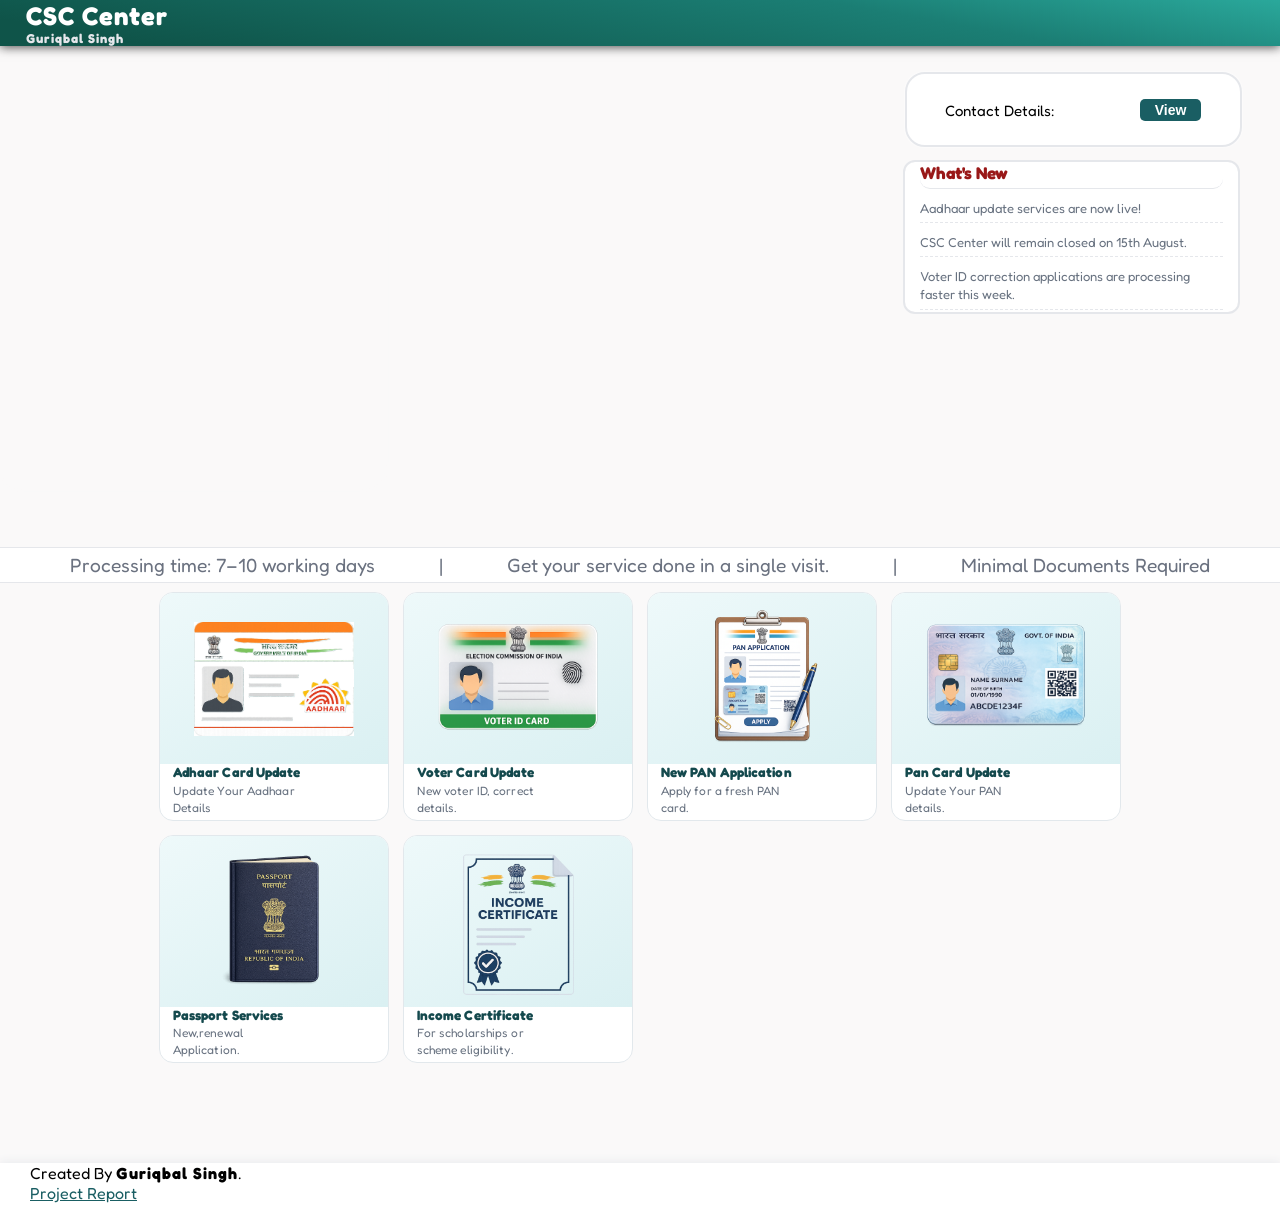
<file: index.html>
<!DOCTYPE html>
<html lang="en">
<head>
    <meta charset="UTF-8">
    
    <meta name="viewport" content="width=device-width, initial-scale=1.0">
    <link href="https://fonts.googleapis.com/css2?family=Fredoka:wght@300..700&display=swap" rel="stylesheet">
    <link rel="icon" type="image/png" href="images/favicon.png">
    <link rel="stylesheet" href="css/style.css">
    <link rel="stylesheet" href="css/Contact(Quick_actions).css">
    <link rel="stylesheet" href="css/Notifications.css">
    <link rel="stylesheet" href="css/footer.css">
    <link rel="stylesheet" href="css/body.css">
    <link rel="stylesheet" href="css/header.css">
    <link rel="stylesheet" href="css/Services_card.css">
     <script src="JS/JS.js" defer></script>
    <title>CSC center</title>
</head>
<body><div class="entry">
    <img id="csc-logo" src="images/csc-logo.png" alt="Fauji CSC Logo" >
    </div>
    <div class="header">
      <div class="center">CSC Center
        <div class="name">
            Guriqbal Singh
    </div></div>
  </div>
    <div class="container">
      <div class="images">
        <div class="video-container">
          <video autoplay muted loop playsinline class="enhanced-video">
            <source src="video/CSC.mp4" type="video/mp4">
          </video>
        </div>
      </div>
      <div class="action-column">
      <div class="quick_action" id="quick_action"><div class="action_header"><span id="cd">Contact Details:</span><button id="get">View</button></div>
      <div id="details">Phone:<br>+91 <span id="num">XXXXX-XXXXX</span><br>
      Email:<div id="email">XXX@gmail.com</div></div>
      </div>
    
    <div class="notifications" tabindex="0">
      <div class="notif-header">What's New</div>
    <ul class="notif-list">
        <li>Aadhaar update services are now live!</li>
        <li>CSC Center will remain closed on 15th August.</li>
        <li>Voter ID correction applications are processing faster this week.</li>
        <li>PAN Card linking deadline extended. Please check details.</li>
        <li>More updates coming soon...</li>
    </ul>
    </div></div>
    </div>
    <div class="fast_service_tab"><div class="time">Processing time: 7–10 working days</div><div>|</div><div class="visit">Get your service done in a single visit.</div><div>|</div><div class="docs">Minimal Documents Required</div></div>
    <div class="services-cards">
      <div class="card" tabindex="0" id="card-box">
        <div class="s_img_cont"><img class="s_img" src="images/services/Aadhaar.png" alt="Aadhaar Card" loading="lazy"></div>
        <div class="card-body"><div class="s_text">Adhaar Card Update
          <div class="dist_cont"><div class="s_dis">Update Your Aadhaar Details<a href="Service Guide/Aadhaar card update.html">learn more</a></div><div class="price">₹80</div></div>
        </div></div>
      </div>
    
      <div class="card" tabindex="0" id="card-box">
        <div class="s_img_cont"><img class="s_img" src="images/services/Voter.png" alt="Voter Card" style="scale:1.5;" loading="lazy"></div>
        <div class="card-body">
          <div class="s_text">Voter Card Update
            <div class="dist_cont"><div class="s_dis">New voter ID, correct details.<a href="Service Guide\Voter Card Update.html">learn more</a></div><div class="price">₹150</div></div>
          </div>
        </div>
      </div>
      <div class="card" tabindex="0" id="card-box">
        <div class="s_img_cont"><img class="s_img" src="images/services/Pan Apply.png" alt="Pan Card Application" style="scale:1.3;" loading="lazy"></div>
        <div class="card-body"><div class="s_text">New PAN Application
          <div class="dist_cont"><div class="s_dis">Apply for a fresh PAN card.<a href="Service Guide\Pan_application.html">learn more</a></div><div class="price">₹300</div></div>
        </div></div>
      </div>
      
      <div class="card" tabindex="0" id="card-box">
        <div class="s_img_cont"><img class="s_img" src="images/services/Pan.png" alt="Pan Card" style="scale:1.5;" loading="lazy"></div>
        <div class="card-body"><div class="s_text">Pan Card Update
          <div class="dist_cont"><div class="s_dis">Update Your PAN details.<a href="Service Guide\Pan_card_Update.html">learn more</a></div><div class="price">₹250</div></div>
        </div></div>
      </div>

      <div class="card" tabindex="0" id="card-box">
        <div class="s_img_cont"><img class="s_img" src="images/services/Passport.png" alt="Passport" style="scale:1.3;" loading="lazy"></div>
        <div class="card-body"><div class="s_text">Passport Services
          <div class="dist_cont"><div class="s_dis"> New,renewal Application.<a href="Service Guide\Passport.html">learn more</a></div><div class="price">₹1800</div></div>
        </div></div>
      </div>

      <div class="card" tabindex="0" id="card-box">
        <div class="s_img_cont"><img class="s_img" src="images/services/Income Cert.png" alt="Income Certificate" style="scale:1.4; " loading="lazy"></div>
        <div class="card-body"><div class="s_text">Income Certificate
          <div class="dist_cont"><div class="s_dis"> For scholarships or scheme eligibility.<a href="Service Guide\Income_certificate.html">learn more</a></div><div class="price">₹130</div></div>
        </div></div>
      </div>
    </div>
    <footer >
  <p style="margin-bottom:0px;">Created By <span style="font-weight:bold;letter-spacing:1px;">Guriqbal Singh</span>.</p>
    <a style="font-size:medium;opacity:1;margin-top:0px;padding-bottom:20px;"href="PDF/PDF.html">Project Report</a> 
</footer>
</body>
</html>
</file>
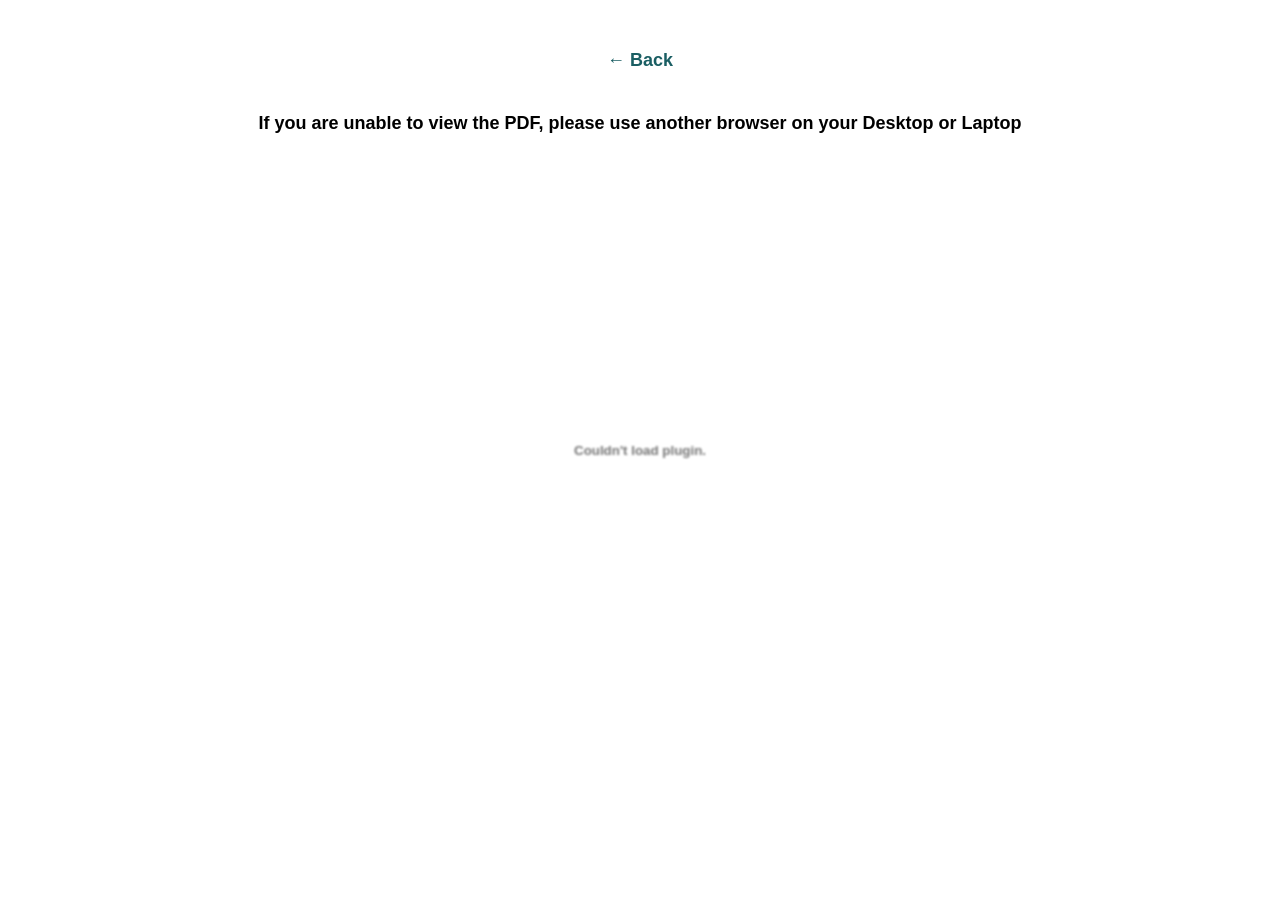
<file: PDF/PDF.html>
<!DOCTYPE html>
<html lang="en">
<head>
    <meta charset="UTF-8">
    <meta name="viewport" content="width=device-width, initial-scale=1.0">
    <title>Project Report</title>
</head >
<body >
    <style>
        body {
            margin: 0;
            padding: 0;
        }
        #pdf-fallback {
            position: fixed;
            top: 0;
            left: 0;
            right: 0;
            margin: 0;
            z-index: 2;
            text-align: center;
            padding: 50px 10px 50px 10px;
            background: rgb(255, 255, 255);
            font-family: Arial, sans-serif;
            
        }
        p{animation: alert 5s ease infinite;
            font-size: large;
            font-weight: bold;}
        @keyframes alert{
            50%{color:rgb(179, 0, 0);opacity:0.9;}
            60%{opacity:1;}
        
            100%{color:black;}
        }
        
        #pdf-viewer {filter:blur(1px);
            position: absolute;
            user-select: none;
            -webkit-user-select: none;
            -ms-user-select: none;
            -webkit-touch-callout: none;
            
            pointer-events: auto;
            touch-action: pan-y;
            -webkit-overflow-scrolling: touch;
            top: 0;
            left: 0;
            width: 100vw;
            height: 100vh;
            border: none;
            z-index: 1;
            overflow: auto;
        }
        @media (max-width: 650px) {
            #pdf-viewer {
                display: none;
                user-select: none;
                -webkit-user-select: none;
                -ms-user-select: none;
            }
        }
        
    </style>
    <div id="pdf-fallback">
        <a style="font-size:Large;font-weight:bold;color:#1A5E63;display: inline-block;margin-bottom: 24px;text-decoration: none;" href="../index.html">&larr; Back</a>
        <p>If you are unable to view the PDF, please use another browser on your Desktop or Laptop</p>
    </div>
    <embed id="pdf-viewer" src="Project Report pdf.pdf" type="application/pdf" style="width: 100vw; height: 100vh;margin:0;padding:0;border:none; filter:blur(1.2px);">
</body>
</html>
</file>
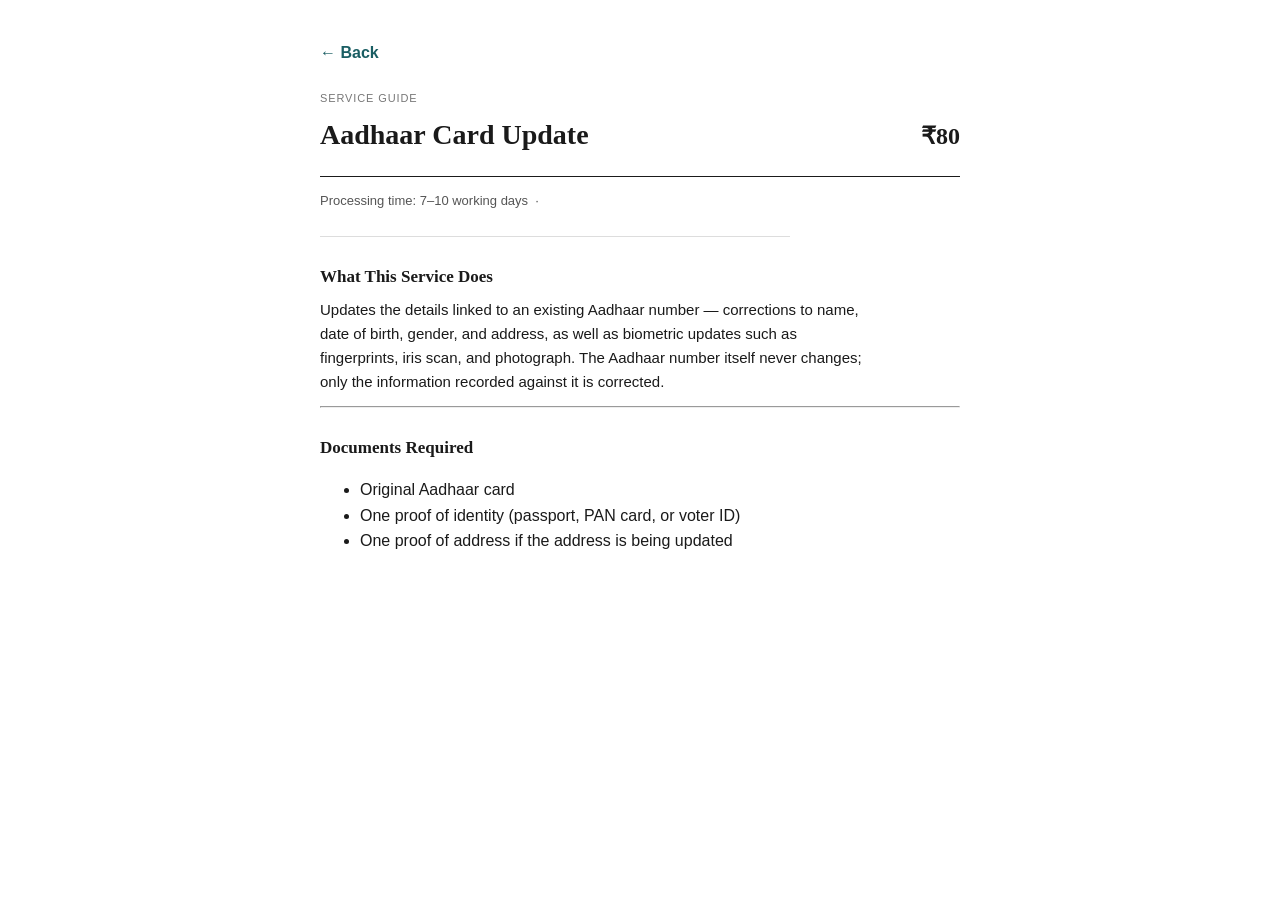
<file: Service Guide/Aadhaar card update.html>
<!DOCTYPE html>
<html lang="en">
<head>
<meta charset="UTF-8">
<meta name="viewport" content="width=device-width, initial-scale=1.0">
<title>Aadhaar Card Update — Service Guide</title>
<link rel="stylesheet" href="../css/Guide_style.css">
</head>
<body>
<main>

  <a class="back-link" href="../index.html">&larr; Back</a>

  <p class="guide-eyebrow">Service Guide</p>
  <div class="guide-header">
    <h1 class="service-title">Aadhaar Card Update</h1>
    <p class="service-price">₹80</p>
  </div>
  <p class="guide-meta">Processing time: 7–10 working days &nbsp;&middot;&nbsp; </p>

  
  <h2>What This Service Does</h2>
  <p>Updates the details linked to an existing Aadhaar number — corrections to name, date of birth, gender, and address, as well as biometric updates such as fingerprints, iris scan, and photograph. The Aadhaar number itself never changes; only the information recorded against it is corrected.</p>
<hr>
  <h2>Documents Required</h2>
  <ul>
    <li>Original Aadhaar card</li>
    <li>One proof of identity (passport, PAN card, or voter ID)</li>
    <li>One proof of address if the address is being updated</li>
  </ul>

</main>
</body>
</html>
</file>
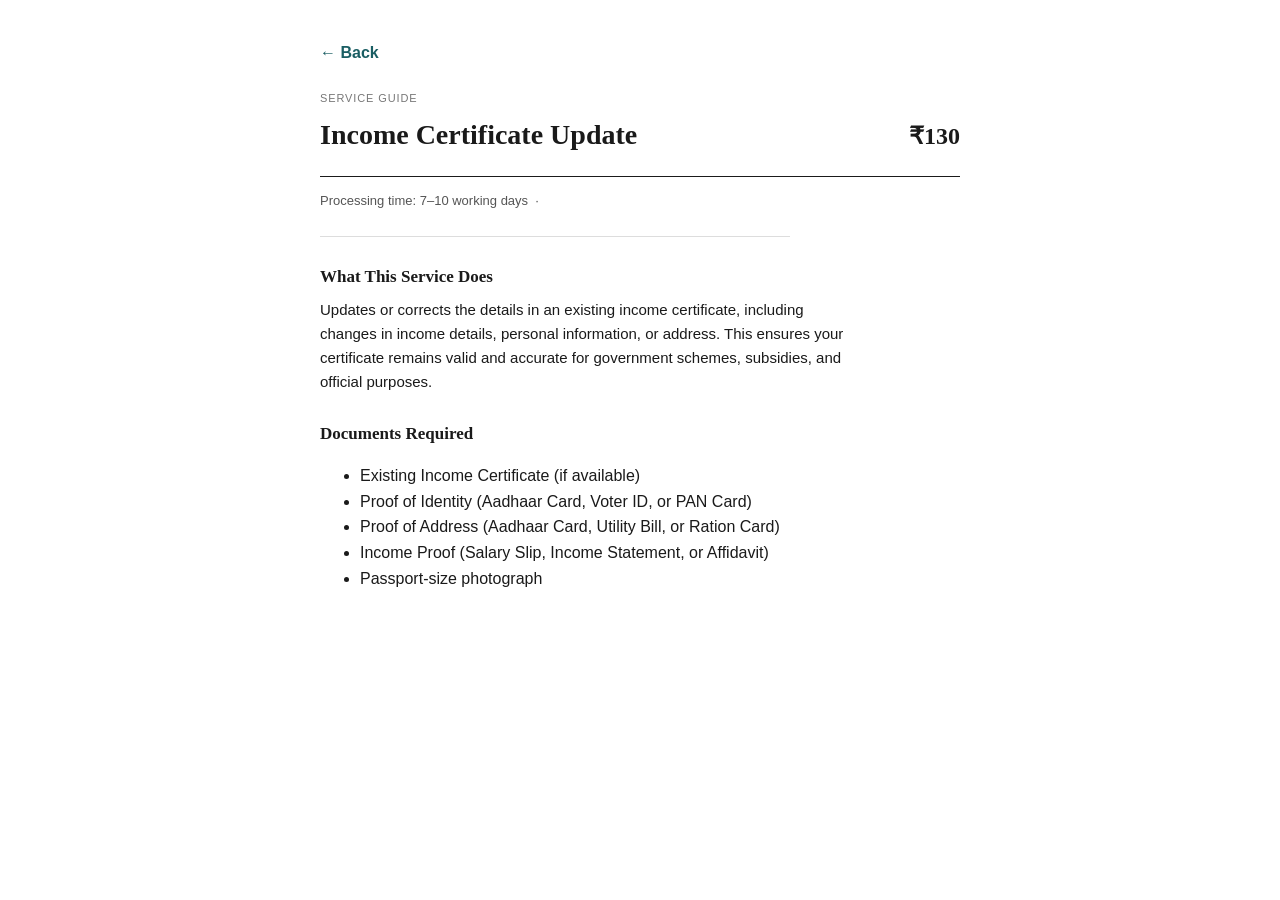
<file: Service Guide/Income_certificate.html>
<!DOCTYPE html>

<html lang="en">
<head>
<meta charset="UTF-8">
<meta name="viewport" content="width=device-width, initial-scale=1.0">
<title>Income Certificate Update — Service Guide</title>
<link rel="stylesheet" href="../css/Guide_style.css">
</head>
<body>
<main>

<a class="back-link" href="../index.html">← Back</a>

  <p class="guide-eyebrow">Service Guide</p>
  <div class="guide-header">
    <h1 class="service-title">Income Certificate Update</h1>
    <p class="service-price">₹130</p>
  </div>
  <p class="guide-meta">Processing time: 7–10 working days &nbsp;&middot;&nbsp; </p>

  <h2>What This Service Does</h2>
  <p>Updates or corrects the details in an existing income certificate, including changes in income details, personal information, or address. This ensures your certificate remains valid and accurate for government schemes, subsidies, and official purposes.</p>

  <h2>Documents Required</h2>
  <ul>
    <li>Existing Income Certificate (if available)</li>
    <li>Proof of Identity (Aadhaar Card, Voter ID, or PAN Card)</li>
    <li>Proof of Address (Aadhaar Card, Utility Bill, or Ration Card)</li>
    <li>Income Proof (Salary Slip, Income Statement, or Affidavit)</li>
    <li>Passport-size photograph</li>
  </ul>

</main>
</body>
</html>
</file>
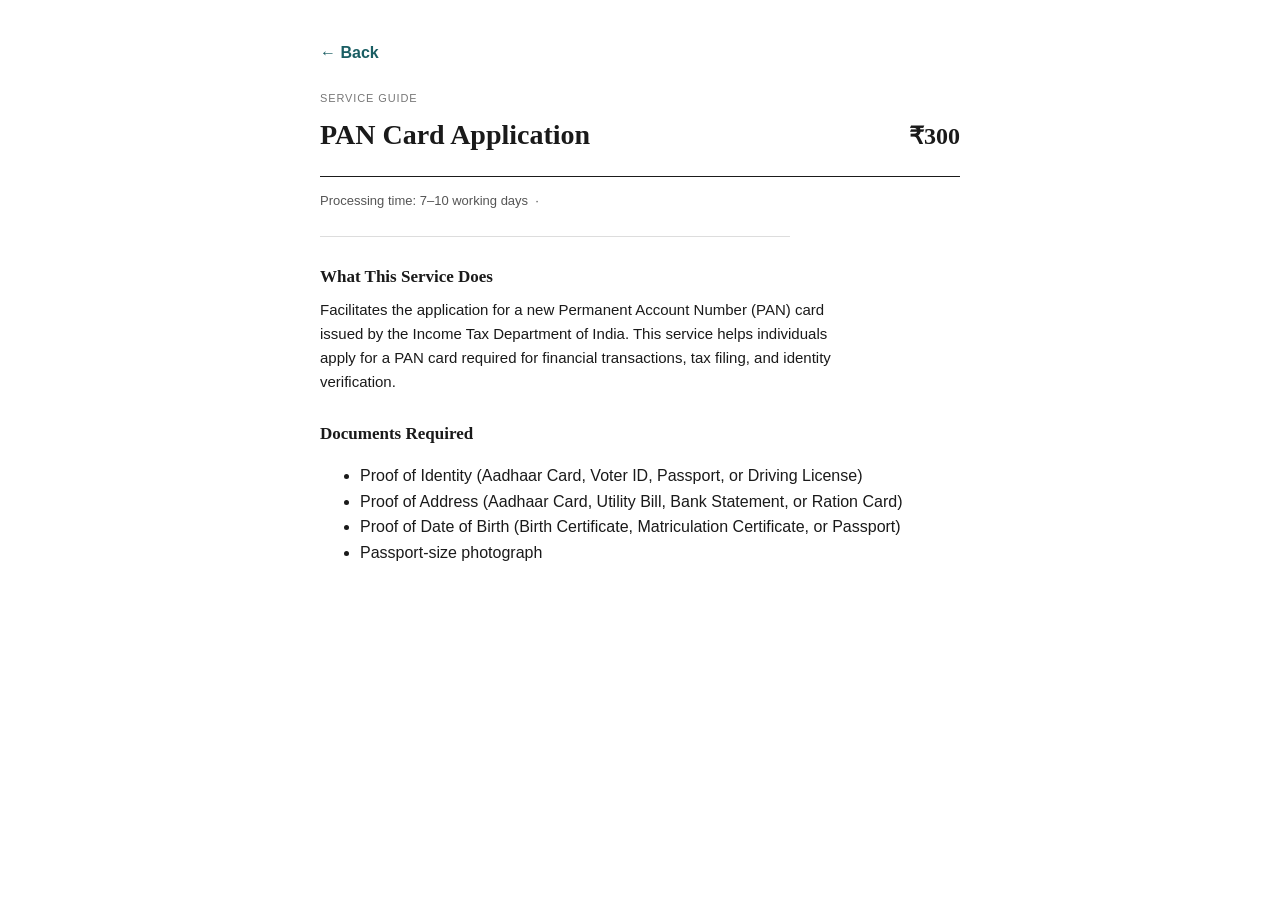
<file: Service Guide/Pan_application.html>
<!DOCTYPE html>

<html lang="en">
<head>
<meta charset="UTF-8">
<meta name="viewport" content="width=device-width, initial-scale=1.0">
<title>PAN Card Application — Service Guide</title>
<link rel="stylesheet" href="../css/Guide_style.css">
</head>
<body>
<main>

<a class="back-link" href="../index.html">← Back</a>

  <p class="guide-eyebrow">Service Guide</p>
  <div class="guide-header">
    <h1 class="service-title">PAN Card Application</h1>
    <p class="service-price">₹300</p>
  </div>
  <p class="guide-meta">Processing time: 7–10 working days &nbsp;&middot;&nbsp; </p>

  <h2>What This Service Does</h2>
  <p>Facilitates the application for a new Permanent Account Number (PAN) card issued by the Income Tax Department of India. This service helps individuals apply for a PAN card required for financial transactions, tax filing, and identity verification.</p>

  <h2>Documents Required</h2>
  <ul>
    <li>Proof of Identity (Aadhaar Card, Voter ID, Passport, or Driving License)</li>
    <li>Proof of Address (Aadhaar Card, Utility Bill, Bank Statement, or Ration Card)</li>
    <li>Proof of Date of Birth (Birth Certificate, Matriculation Certificate, or Passport)</li>
    <li>Passport-size photograph</li>
  </ul>

</main>
</body>
</html>
</file>
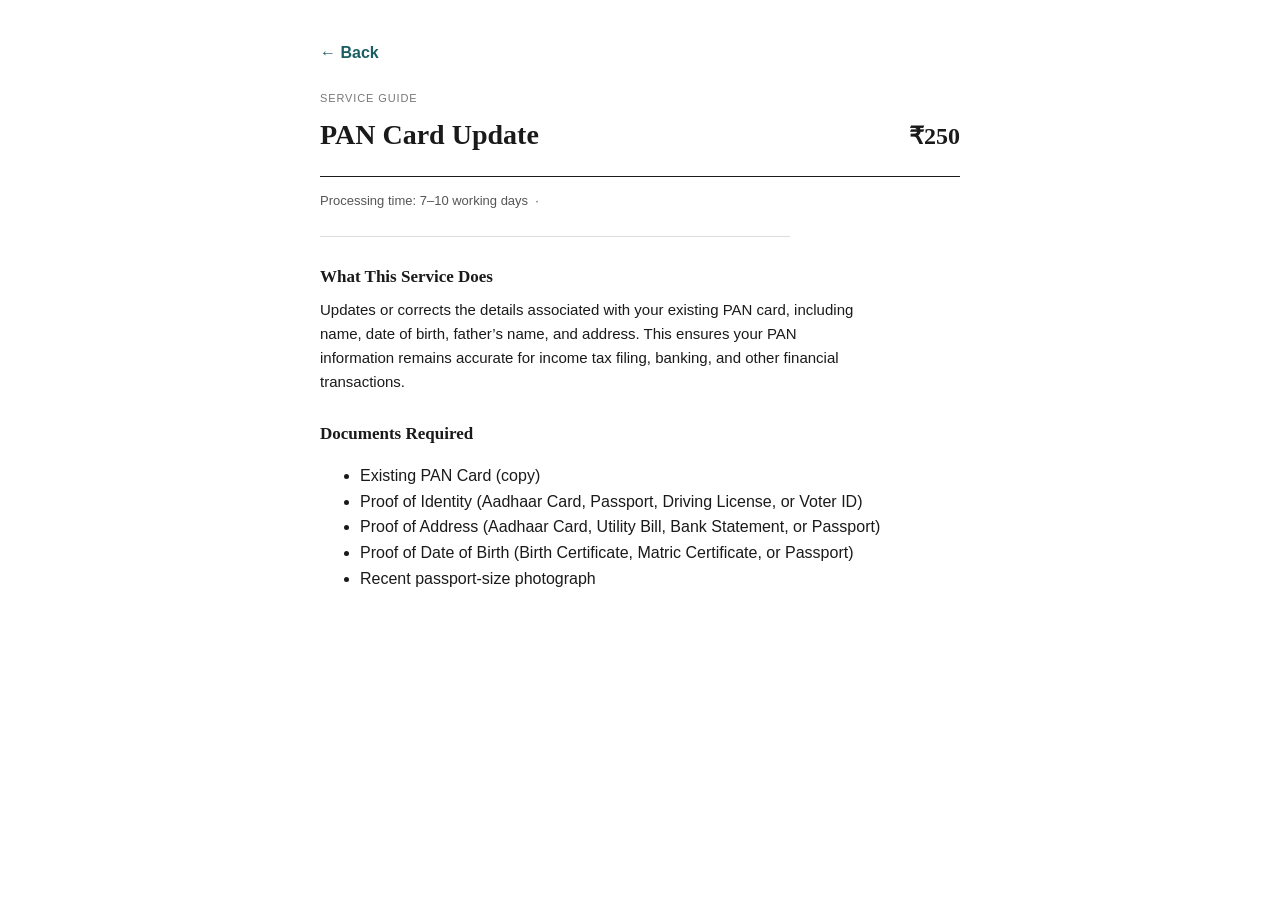
<file: Service Guide/Pan_card_Update.html>
<!DOCTYPE html>

<html lang="en">
<head>
<meta charset="UTF-8">
<meta name="viewport" content="width=device-width, initial-scale=1.0">
<title>PAN Card Update — Service Guide</title>
<link rel="stylesheet" href="../css/Guide_style.css">
</head>
<body>
<main>

<a class="back-link" href="../index.html">← Back</a>

  <p class="guide-eyebrow">Service Guide</p>
  <div class="guide-header">
    <h1 class="service-title">PAN Card Update</h1>
    <p class="service-price">₹250</p>
  </div>
  <p class="guide-meta">Processing time: 7–10 working days &nbsp;&middot;&nbsp; </p>

  <h2>What This Service Does</h2>
  <p>Updates or corrects the details associated with your existing PAN card, including name, date of birth, father’s name, and address. This ensures your PAN information remains accurate for income tax filing, banking, and other financial transactions.</p>

  <h2>Documents Required</h2>
  <ul>
    <li>Existing PAN Card (copy)</li>
    <li>Proof of Identity (Aadhaar Card, Passport, Driving License, or Voter ID)</li>
    <li>Proof of Address (Aadhaar Card, Utility Bill, Bank Statement, or Passport)</li>
    <li>Proof of Date of Birth (Birth Certificate, Matric Certificate, or Passport)</li>
    <li>Recent passport-size photograph</li>
  </ul>

</main>
</body>
</html>
</file>
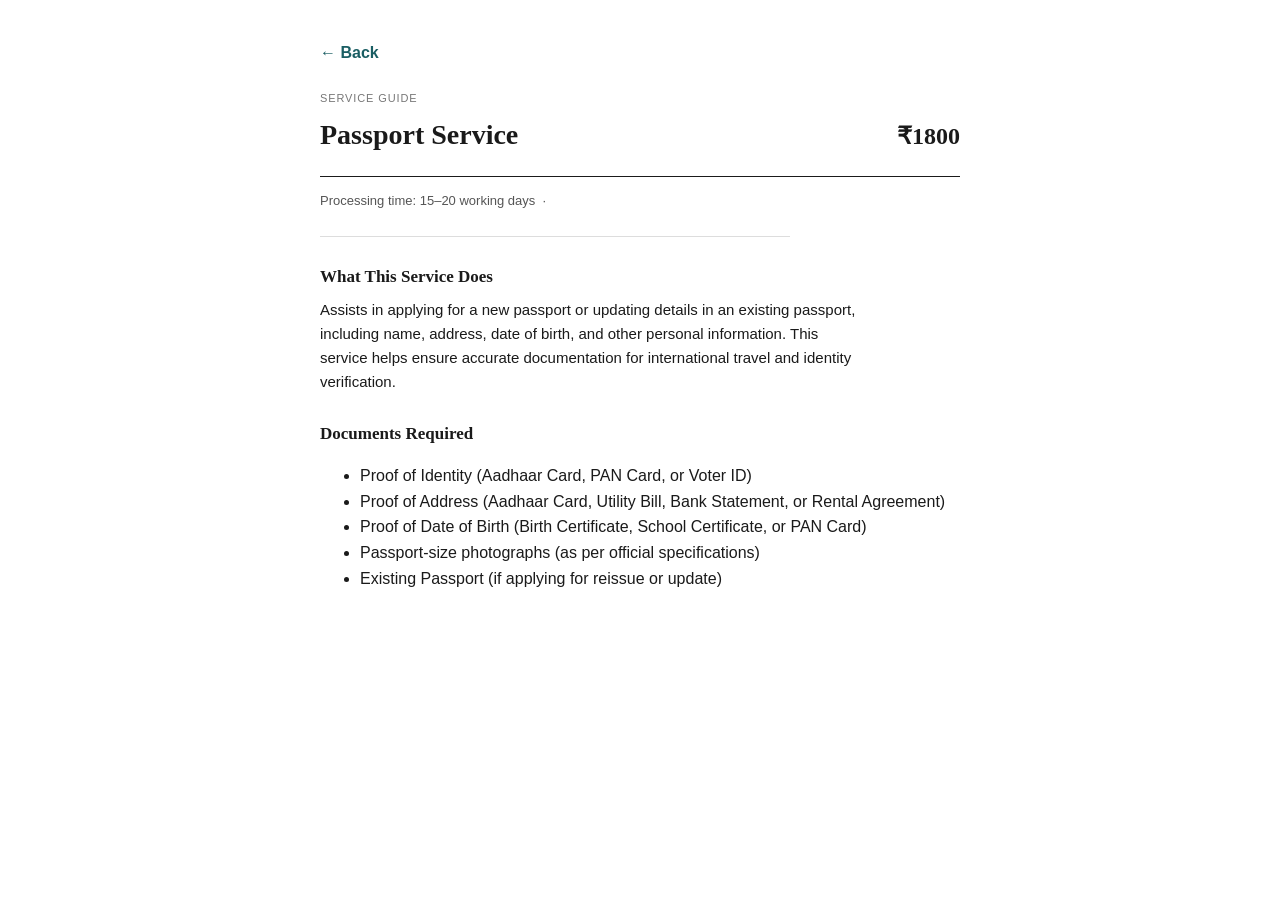
<file: Service Guide/Passport.html>
<!DOCTYPE html>

<html lang="en">
<head>
<meta charset="UTF-8">
<meta name="viewport" content="width=device-width, initial-scale=1.0">
<title>Passport Service — Service Guide</title>
<link rel="stylesheet" href="../css/Guide_style.css">
</head>
<body>
<main>

<a class="back-link" href="../index.html">← Back</a>

  <p class="guide-eyebrow">Service Guide</p>
  <div class="guide-header">
    <h1 class="service-title">Passport Service</h1>
    <p class="service-price">₹1800</p>
  </div>
  <p class="guide-meta">Processing time: 15–20 working days &nbsp;&middot;&nbsp; </p>

  <h2>What This Service Does</h2>
  <p>Assists in applying for a new passport or updating details in an existing passport, including name, address, date of birth, and other personal information. This service helps ensure accurate documentation for international travel and identity verification.</p>

  <h2>Documents Required</h2>
  <ul>
    <li>Proof of Identity (Aadhaar Card, PAN Card, or Voter ID)</li>
    <li>Proof of Address (Aadhaar Card, Utility Bill, Bank Statement, or Rental Agreement)</li>
    <li>Proof of Date of Birth (Birth Certificate, School Certificate, or PAN Card)</li>
    <li>Passport-size photographs (as per official specifications)</li>
    <li>Existing Passport (if applying for reissue or update)</li>
  </ul>

</main>
</body>
</html>
</file>
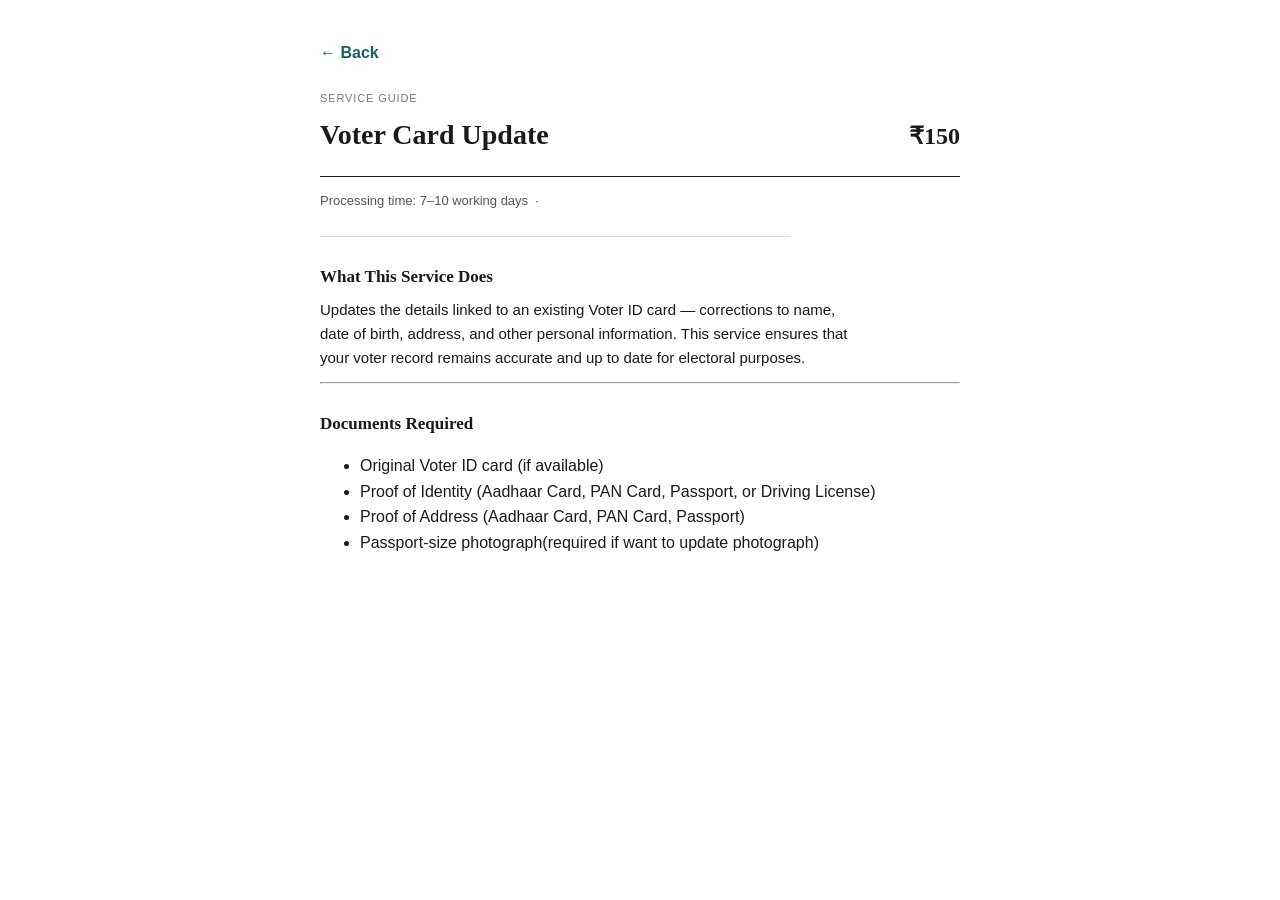
<file: Service Guide/Voter Card Update.html>
<!DOCTYPE html>

<html lang="en">
<head>
<meta charset="UTF-8">
<meta name="viewport" content="width=device-width, initial-scale=1.0">
<title>Voter Card Update — Service Guide</title>
<link rel="stylesheet" href="../css/Guide_style.css">
</head>
<body>
<main>

<a class="back-link" href="../index.html">← Back</a>

  <p class="guide-eyebrow">Service Guide</p>
  <div class="guide-header">
    <h1 class="service-title">Voter Card Update</h1>
    <p class="service-price">₹150</p>
  </div>
  <p class="guide-meta">Processing time: 7–10 working days &nbsp;&middot;&nbsp; </p>

  <h2>What This Service Does</h2>
  <p>Updates the details linked to an existing Voter ID card — corrections to name, date of birth, address, and other personal information. This service ensures that your voter record remains accurate and up to date for electoral purposes.</p>
<hr>
  <h2>Documents Required</h2>
  <ul>
    <li>Original Voter ID card (if available)</li>
    <li>Proof of Identity (Aadhaar Card, PAN Card, Passport, or Driving License)</li>
    <li>Proof of Address (Aadhaar Card, PAN Card, Passport)</li>
    <li>Passport-size photograph(required if want to update photograph)</li>
  </ul>

</main>
</body>
</html>
</file>
<file: css/style.css>
body {font-family: "Fredoka", sans-serif;
    margin: 0;
    background-color: rgb(0, 0, 0);
    animation: bg-fade 2.5s forwards;
   
  scrollbar-width: none; 
  
 
  -ms-overflow-style: none; 



}&::-webkit-scrollbar {
  display: none;}
@keyframes bg-fade {
    60%{
        background-color: rgb(0, 0, 0);
    }
  100% { background-color: #FAF9F9;; }
  
}
.center-wrapper {
    position: fixed;
    top: 0;
    left: 0;
    width: 100vw;
    height: 100vh;

    display: flex;
    justify-content: center;
    align-items: center;

    background: transparent;
}

#csc-logo {z-index:999;
    display:block;
    user-select: none;
    pointer-events: none;
    width: 50vw;
    animation: entry 2.7s ease-out forwards;
    position: fixed;
    top: 50%;
    left: 50%;
    transform: translate(-50%, -50%);
    
    
}
@media(max-width:760px){
    #csc-logo{
      top:30%;
    }
}

@keyframes entry {
  0%     { width: 70vw; opacity: 0.1;
           filter: drop-shadow(50px 0px 80px rgba(255,255,251,0.9)); }
  6.25%  { filter: drop-shadow(50px 0px 80px rgba(255,255,251,0.9)); }
  12.5%  { filter: drop-shadow(35.4px 35.4px 80px rgba(255,255,251,0.9)); }
  18.75% { filter: drop-shadow(19.1px 46.2px 80px rgba(255,255,251,0.9)); }
  25%    { width: 50vw; opacity: 1;
           filter: drop-shadow(0px 50px 80px rgba(255,255,251,0.9)); }
  31.25% { filter: drop-shadow(-19.1px 46.2px 80px rgba(255,255,251,0.9)); }
  37.5%  { filter: drop-shadow(-35.4px 35.4px 80px rgba(255,255,251,0.9)); }
  43.75% { filter: drop-shadow(-46.2px 19.1px 80px rgba(255,255,251,0.9)); }
  50%    { filter: drop-shadow(-50px 0px 80px rgba(255,255,251,0.9)); }
  56.25% { filter: drop-shadow(-46.2px -19.1px 80px rgba(255,255,251,0.9)); }
  62.5%  { filter: drop-shadow(-35.4px -35.4px 80px rgba(255,255,251,0.9)); }
  68.75% { filter: drop-shadow(-19.1px -46.2px 80px rgba(255,255,251,0.9)); }
  75%    { filter: drop-shadow(0px -50px 80px rgba(255,255,251,0.9)); }
  81.25% { filter: drop-shadow(19.1px -46.2px 80px rgba(255,255,251,0.9)); }
  87.5%  { opacity: 1;
           filter: drop-shadow(35.4px -35.4px 80px rgba(255,255,251,0.9)); }
  93.75% { filter: drop-shadow(46.2px -19.1px 80px rgba(255,255,251,0.9)); }
  100%   { opacity: 0;
           filter: drop-shadow(50px 0px 80px rgba(255,255,251,0.9)); }
}
</file>
<file: css/Contact(Quick_actions).css>
.quick_action{z-index:300;
    font-size:15px;
    border: 2px solid #E5E7EB;
    width:20vw;
    height:20px ;
    overflow:hidden;
   
    border-radius:20px;
    box-shadow: 0px 0px 3px  rgb(255, 255, 255);
   
    animation:entry-img 3.2s ease forwards;
    padding:2vw 3vw;
    background:#FFFFFF;
    transition: transform 1s  ease-in-out,font-weight 1s ease,font-size 1s ease,height 1s ease,width 0.4s ease,box-shadow 1.2s  ease-in ,outline 1s ease; 
}
     .get_extend{font-size:20px;
        font-weight:400;
        height : 30vh;width:30vw !important;
        transform: translateY(1%) scale(1.1);
        margin-bottom:500px;
        box-shadow: 0px 0px 300px 1200px #E5E7EB ;
        
        #details{
            display:block;
            opacity:1;
            color:#6B7280;
        }
        #num{
    color:#14494D;
    font-size:3vw;
    font-weight:500;
}
#email{
    color:#14494D;
    font-size:3vw;
    font-weight:500;
}
         }
         .get_extend ~ .notifications{opacity: 0;
  pointer-events: none;}
     #details{
        display:none;
        opacity:0;
     }
     .action_header {
  display: flex;
  justify-content: space-between;
  align-items: center; /* Aligns them vertically center */
  width: 100%;
  margin-bottom: 10px; /* Adds some space above the details */
}
#get{font-weight:700;
    user-select:none;
    margin-left: auto; 
    flex:right;
    margin-right:0;
    font-weight: 700;
    font-size: 14px;
    color: #FFFFFF;
    background:#1A5E63;
    border-radius:5px;
    padding-left: 1vw;
    padding-right:1vw;
    transition : 0.3s ease;
    border-color:transparent;
}
#get.get_close{
  background:#991818;
    color:#FFFFFF;
    border-color:transparent;
}
#get.get_close:hover{
  background:#FFFFFF;
    color:#991818;
    border-color:#991818;
}


#get:hover{
    background:#FFFFFF;
    color:#1A5E63;
    border-color:#1A5E63 ;
}


#num{
    color:#14494D;
    font-size:7vw;
    font-weight:500;
}
#email{
    color:#14494D;
    font-size:5vw;
    font-weight:500;
}
#cd{user-select:none;}
@media (max-width:760px){
    .quick_action{
    align-items:center;
    width:20vw;
    font-size:calc(2vw + 3px);
    z-index:10;
    height: 15px;
    font-weight:500;
    margin-right:0 px;
    margin-left:auto;
    transition: margin-bottom 0.5s  ease,transform 1s  ease-in-out,height 1s ease,width 1.2s ease,box-shadow 0.5s  ease-in ,outline 1s ease; 
    transform-origin: center;
    
     }
     .quick_action:hover {
        height : 120px;width:40vw !important;
        transform: translate(-20%,1%) scale(1.1) ;
        
        margin-bottom:700px;
        box-shadow: 0px 0px 30px 500px #E5E7EB ;
        
        #details{
            display:block;
            opacity:1;
            color:#6B7280;
        }
        #num{
    color:#14494D;
    font-size:3vw;
    font-weight:500;
}
#email{
    color:#14494D;
    font-size:3vw;
    font-weight:500;
}
    #get{display:none;}
    
         } 
         .quick_action:hover ~ .notifications{opacity: 0;
  pointer-events: none;}
     #details{
        display:none;
        opacity:0;
     }
}
@media (max-width:480px){
    #cd{opacity:0;padding-top: 4px;padding-bottom: auto;
        animation: op 2s 2.7s ease forwards;}
    @keyframes op{
        80%{opacity:0;}
        100%{opacity:1;}
    }
    .quick_action{opacity:0;
    margin-bottom:3px;
    width:110px;padding-top:auto;
    padding-bottom:5px;
    margin-left:5vw;
    margin-right:1vw;  
    font-weight:700;
    font-size:15px;
    padding-left:auto;
    Z-index:999px;
    height: 25px;
    transition:padding-top 1s ease, transform 1s ease-in-out,margin-bottom 0.1 ease,height 1s ease,width 1s ease,box-shadow 0.4s  ease-in ,outline 1s ease; 
    transform-origin: center;
    animation: go 1s 7s ease forwards;
     }
     @keyframes go{
        100%{opacity:1;}
     }
     .quick_action:hover {
        z-index:999;
        padding-top:5px;
        margin-right:auto;
        transform: scale(1.3) translateX(-10%) translateY(10%);
        width: 60vw !important;
        max-width: 80vw;
        height : 40vw;
        box-shadow: 0px 0px 50px 600px #E5E7EB ;
        #num{
    color:#14494D;
    font-size:5vw;
    font-weight:500;
    }
    #email{
    color:#14494D;
    font-size:5vw;
    font-weight:500;
    }
        #details{
            display:block;
            opacity:1;
        }
         }
         .quick_action:hover ~ .notifications{opacity: 0 !important;
  pointer-events: none;} 
     #details{
        display:none;
        opacity:0;
     }
    
     #get{
        display:none;
     }
    #details {
        display: none;
        opacity: 0;
    }
}
</file>
<file: css/Notifications.css>
.notifications {
    width: 26vw;             /* Matches the width of the Quick Action box */
    height: 150px;           /* Increased height to fit text */
    border-radius: 10px;
    background: #FFFFFF;
    outline: 2px solid #E5E7EB; /* Thinner red outline for a cleaner look */
    padding: 0px 15px 0px 15px;
    box-sizing: border-box;  /* Ensures padding doesn't break the width */
    overflow-y: auto ;        /* Creates a vertical scrollbar if text overflows */
    overflow-x: auto;        /* Creates a horizontal scrollbar if text is too wide */
    box-shadow: 0px 0px 3px #FAF9F9;
    animation:entry-img 3.2s ease forwards;
    transition:box-shadow 1.5s  ease,margin-bottom 0.3s,width 1s ease,height 1s ease;
}
.notifications:focus,
.notifications:focus-within{
    z-index:998;
    box-shadow: -200px 0px 60px 900px #FAF9F9;
    width:40vw;
    height:30vh;
    margin-bottom:500px;
    
}
/* Customizing the scrollbar to make it look nice and thin */
.notifications::-webkit-scrollbar {
    width: 6px;
    height: 3px;
}
.notifications::-webkit-scrollbar-track {
    margin-top: 5px;
    margin-bottom: 3px;
}
.notifications::-webkit-scrollbar-thumb {
    background: #1A5E63; 
    border-radius: 10px;
    margin-top: 2px;
    margin-bottom: 5px;
}

/* 2. The "What's New" Header */
.notif-header {border-radius:10px;
    font-size: 17px;
    font-weight: 700;
    color: #991818; 
    margin-top:0;         /* Red text to match the theme */
    margin-bottom: 10px;
    padding-bottom: 5px;
    border-bottom: 1px solid #E5E7EB;
    position: sticky;        /* Keeps the header at the top while scrolling */
    top: 0;
    background: #FFFFFF;
}

/* 3. The List of Notifications */
.notif-list {
    list-style-type: none;   /* Removes default bullet points */
    padding: 0;
    margin: 0;
}

.notif-list li {
    font-size: 13px;
    color: #687280;
    margin-bottom: 10px;
    line-height: 1.4;
    border-bottom: 1px dashed #E5E7EB; /* Separator between notifications */
    padding-bottom: 5px;
}

.notif-list li:last-child {
    border-bottom: none;     /* Removes separator from the last item */
}
@media(max-width:760px){
    .notifications{
        transition:transform 1s  ease-in-out,width 1.5s ease,height 1.5s ease;
     }
     .notifications::-webkit-scrollbar {padding-top:5px;
    display:none;
    width: 0px;
    height: 0px;
}
.notifications:focus-within{
    width:95vw;
    margin-right:1vw;
}
.notif-list li {
    font-size: 20px;padding-bottom: 10px;}
.notifications:focus,
.notifications:focus-within{
    width:65vw;
    height : 40vh;
    transform: translateX(-40%);
}
}
@media(max-width:480px){
    .notifications{margin-bottom:3px;
    width:130px;margin-top:-10px;
    padding-bottom:5px;
    margin-left:6vw;
    margin-right:0vw;  
    font-weight:700;
    font-size:15px;
    padding-left:auto;
    z-index:10;
    height: 30px;
    opacity:0;
    transition:padding-top 1s ease, transform 1s ease-in-out,margin-bottom 0.5s 0.5s ease,height 1s ease,width 1s ease,box-shadow 0.5s  ease-in ,outline 1s ease; 
    transform-origin: center;
    animation: go 1s 7.5s ease forwards;}
    .notifications::-webkit-scrollbar-thumb {
    background: #1A5E63; 
    border-radius: 10px;
}
.notifications::-webkit-scrollbar {padding-top:5px;
    display:none;
    width: 0px;
    height: 0px;
}
.notif-header{margin-bottom: 0px;
    font-size:17px;
    padding-bottom: 10px;
    padding-top:5px;
    border-bottom: 0px solid #E5E7EB;}
    .notifications:focus,
.notifications:focus-within{
    width:95vw;
    margin-right:1vw;
    transform:translateX(0%);
}
.notif-list li {
    font-size: 20px;padding-bottom: 10px;}
}
</file>
<file: css/footer.css>
footer {
    position:block;
    animation: foot 0.1s 3s ease forwards;
    width:auto;
    opacity:0;
    bottom:0;
    margin-top:100px;
    padding-left:30px;
    background:white;
    box-shadow: 0px 0px 10px #E5E7EB ;
}
@keyframes foot{
    0%{opacity:0;}
    100%{opacity:1;}
}
</file>
<file: css/body.css>
.container{
    display:flex;
    flex-direction:row;
    gap:5px;
    
    
}
.images{
    animation:entry-img 3.2s ease forwards;
    width:30vw;
    height:50vh;
    margin: 2vw 0vw;
    border-radius:20px;
    
    
}
@keyframes entry-img{0%{
    display:none;
}
    90%{blur:90px;
        display: none;
    }
}

.video-container {user-select:none;
    margin-top:-35px;
    
    pointer-events: none;
    padding :0;
  width: 100%;
  height: 50vh;
  overflow: hidden;
  position: relative;
  border-radius:20px;
  box-shadow: 0px 0px 10px  #FAF9F9;
  overflow: hidden;
  
}

.enhanced-video {user-select:none;
pointer-events: none;scale :0.8;
  
  filter:saturate(1.3) ;
  width: 100% !important;
  height: auto !important;
  max-width: 100% !important;
  max-height: 100% !important;
  object-fit: contain !important; /* Strictly forbids cropping */
  display: block !important;
}

/* 1. The main notification box */

.action-column {
    margin-left: auto;  /* Pushes the whole column to the right */
    margin-right: 3vw;  /* Keeps your original spacing */
    margin-top: 2vw;
    display: flex;
    flex-direction: column; /* Stacks the boxes vertically */
    gap: 15px; 
    width:auto;         /* Controls the space between the white box and red box */
}
.fast_service_tab{background:#FFFFFF;
    color:#6B7280;
    Height: 0px;
    opacity: 0;
    width: auto;
    outline:1px solid #E5E7EB;
    font-size: 1.5vw;
    margin-top: 1px;
    margin-bottom:10px;
    flex-direction:row;
    justify-content:center;
    align-items:center;
    gap:5vw;
    padding: 5px 5px 5px 5px;
    display:flex;
    animation:entry-fast 1s 6s ease-in  forwards;
}
@keyframes entry-fast{0% {
    height:0px;
    opacity: 0;
  }
  50%{
    opacity: 0;
  }
  90%{
    height:20px;
    opacity: 1;
  }
  100% {
    height:auto;
    opacity: 1;
  }
}

@media (max-width:760px){
    #cd{color:#1A1A1A;margin-top: -3px;}
    #get{display :none;}
    .images{margin:0 0; 
        margin: 5vw 3vw;
        width:50vw;
        height:auto;
        left:0;
    }
    .video-container{
        width:50vw;
        height: auto;
    
    }
    .enhanced-video {
        width: 100%;
        height: 100%;
    }
     
     
.action-column{
    padding-left: auto; 
    padding-right: 0vw;  
    justify-content:right;
}

}

@media(max-width:480px){
    
    .container {
        justify-content: center;
        flex-direction: row; 
        
    }

   
    .images {
        position: relative;
        left: 5%;
        margin: 10px 0; 
        width: 90vw; 
        height: 30vh;
        opacity: 0;
        transform-origin: top left;
        transform: translateX(-50%) scale(1.4);
        will-change: transform, opacity;
        animation: entry-vid 5s 2.7s cubic-bezier(0.22, 1, 0.36, 1) forwards;
    }

    @keyframes entry-vid {
        0% {left:5%;
            opacity: 0;
            transform: translateX(10%) scale(1.4);
        }
        60% {left:5%;
            opacity: 1;
            transform: translateX(0%) translateY(1vh) scale(1.4);
        }
        100% {
            opacity: 1;
            left: 1;
            transform: translateX(0) scale(0.9);
        }
    }

    .video-container {
        position: 0%;
        width: 100%;
        max-width: 320px; 
        margin-top:1px;
        height: 30vh;
        opacity: 0;
        left:6%;
        
        transform-origin: top left;
        transform: translateX(0%) scale(1);
        will-change: transform, opacity;
        animation: hei 5s 2.7s ease forwards;
    }
    
    @keyframes hei {
        0% {left:7%;
            opacity: 0;
            transform: translateX(0%) scale(1);
        }
        60% {left:7%;
            opacity: 1;
            transform: translateX(0%)  scale(1);
        }
        100% {
            opacity: 1;
            left: 1%;
            transform: translate(-40px,-30px) scale(1.3);
        }
    }
    .fast_service_tab{font-size:2.5vw;gap:0.5vw;}
}
</file>
<file: css/header.css>
.header{position:sticky;
    top:0;
    z-index:9999;
    height:auto;
    width: auto;
    background: linear-gradient(10deg,#0F5449 10%,#1B7E74 70%,#2AA89B 100%);
    box-shadow: 0px 1px 10px #464646;
    animation:entry-header 2.7s ease 2.5s forwards;
    opacity:0;
    }
@keyframes entry-header{0%{filter:blur(1px);
    opacity:0;
}
    10%{filter:blur(1px);
        opacity:0.8;
    }
    20%{
        filter:blur(0px);
    }
    100%{
        opacity:1;
    }
}
.center{
    padding:0vw 2vw;
    letter-spacing:1px;
    width:auto;
    font-size:0vw;
    font-weight:700;
    user-select:none;
    color: #FFFFFF;
    animation: centerAnim 1s 7s ease-in forwards;
}
.name{padding:0vw 0vw 1vh;
    width:auto;
    font-size: 2vw; 
    font-weight:700;
    user-select:none;
    color: #FFFFFF;
    animation: nameAnim 1s 7s ease-in forwards;
}

@keyframes centerAnim {
  0%   { font-size: 0vw;  padding: 0vw 2vw; }
  100% { font-size: 2vw;  padding: 0vw 2vw; }
}

@keyframes nameAnim {
  0%   { font-size: 2vw;  padding: 0vw 0vw 1vh ; }
  100% { font-size: 1vw;  padding: 0vw 0vw;color:#E5E7EB; }
  
}
.name:hover{
 color:#ffffff;
}
@media(max-width:760px){
    .name{ padding: 0;
        font-size:25px;
        font-weight:700;
        animation: nameAn 1s 7s ease-in forwards;
    }

.center{padding: 2px 0vw 2px 2vw;
    font-size:10px;
animation: centerAn 1s 7s ease-in forwards;}
@keyframes centerAn {
  0%   { font-size: 10px;   }
  100% { font-size: 6vw;  padding: 2px 0vw 2px 2vw; }
}

@keyframes nameAn {
  
  100% { font-size: 10px;  padding: 0vw 0vw;color:#E5E7EB; }
  
}
@media(max-width:480px){
    .name{
        font-size:20px;
    }
}}
</file>
<file: css/Services_card.css>
.services-cards {width:90vw;
    margin-left:auto;
    margin-right:auto;
    justify-content: center;
    display: grid;
    grid-template-columns: repeat(auto-fit, 230px);
    gap: 14px;
    opacity: 0;
    animation: entry-grid 0.5s ease 0.2s forwards;
  }
 
  @keyframes entry-grid {
    from { opacity: 0; transform: translateY(10px); }
    to   { opacity: 1; transform: translateY(0); }
  }
 
  /* ── Card ──────────────────────────────────────────────── */
  .card {user-select:none;
    -webkit-tap-highlight-color: transparent;
    background: #ffffff;
    border-radius: 14px;
    border: 1px solid #E2E8EC;
    overflow: hidden;
    cursor: pointer;
    user-select: none;
    display: flex;
    flex-direction: column;
    position: relative;
    transition:width 2s ease,transform 0.26s cubic-bezier(0.34, 1.2, 0.64, 1),box-shadow 0.26s ease,border-color 0.26s ease;
    opacity: 0;
    animation: entry-card 1s 3.5s  ease-out forwards;
    
  }
  @keyframes entry-card {
    0% { opacity: 0; filter:blur(5px);
        transform: translateY(30px);
    margin-bottom:10px }
    20%{opacity:0.9;}
    70%{filter:blur(5px);}
    100%  { opacity: 1; transform: translateY(0); }
  }
 
  /* Teal bottom bar that slides in on hover */
  .card::after {
    content: '';
    position: absolute;
    bottom: 0;
    left: 0;
    width: 80%;
    height: 3px;
    --bg-gradient: linear-gradient(90deg, #1A5E63 0%, #3AABB3 100%);
    background:var(--bg-gradient);
    transform: scaleX(0);
    transform-origin: left center;
    transition: transform 0.28s cubic-bezier(0.4, 0, 0.2, 1),width 0.5s ease;
  }
 
  .card:hover {
    transform: translateY(-5px);
    box-shadow: 0 10px 32px rgba(26, 94, 99, 0.14), 0 2px 8px rgba(0,0,0,0.06);
    border-color: rgba(26, 94, 99, 0.30);
  }
 
  .card:hover::after {
    transform: scaleX(1);
    --bg-gradient: linear-gradient(90deg, #1A5E63 0%, #3AABB3 50%,white 100%);
  }
  .card:focus::after {
    transform: scaleX(1);
    width:100%;
    background: linear-gradient(90deg, #1A5E63 0%, #3AABB3 100%) !important;
  }
  /* ── Image container ───────────────────────────────────── */
  /* KEY FIX: width:100% + aspect-ratio instead of fixed dimensions */
  .s_img_cont {
    width: 100%;
    aspect-ratio: 4 / 3;
    background: linear-gradient(150deg, #EEF9FA 0%, #DAF0F2 100%);
    display: grid;
    position: relative;
    place-items: center;
    align-items: center;
    justify-content: center;
    overflow: hidden;
    
    
  }
 
  
  .s_img {
    top: 15%;
  left: 15%;
  width: 70%;
  height: 70%;
    position: absolute;
  object-fit: contain;
  pointer-events: none;

  transition: transform 0.28s cubic-bezier(0.34, 1.2, 0.64, 1);
  }
 
  .card:hover .s_img {
    transform: scale(1.06);
  }
 
  /* ── Card body ─────────────────────────────────────────── */
  #card-box {
  /* Transition scale and backplate changes smoothly */
  transition: scale 0.4s ease, box-shadow 0.4s ease; 
}

.dist_cont{display: flex;
  align-items: center;
gap:30px;
justify-content:space-between;
margin-bottom:3px;}

#card-box .price {font-size: 25px;
    margin-right:5px;
       /* Keep it in the layout flow */
  opacity: 0;            /* Make it completely invisible */
  visibility: hidden;    /* Hide it from screen readers/clicks while faded */
  transition: opacity 0.4s ease, visibility 0.4s ease;
}

/* 3. Focus state for the card */
#card-box:focus {
  z-index: 9999;
  position: relative;    /* Required for z-index to take effect */
  scale: 1.2;   /* Use transform: scale() for better performance */
  outline: none;         /* Removes default browser outline */
  box-shadow: 0 10px 25px rgba(0,0,0,0.2); /* Optional: adds depth when popped out */
}

/* 4. Focus state for the inner price (Targeted as a descendant) */
#card-box:focus .price {
    flex:right;
  opacity: 1;            /* Fades the price in smoothly */
  visibility: visible;   /* Makes it visible/interactive */
}
a{margin-right:3px;
    color:#1A5E63;
    opacity:0;
    display:block;
    font-size:0px;
    transition:opacity 0.4s ease,font-size 0.4s ease;
}
#card-box:focus a{font-size:medium;
    opacity:1;
}
  
  .s_text {
    color:#1A5E63;
    font-weight: 600;
    letter-spacing:0.1px;
    padding-left:1vw;
    transition:0.3s;
    font-size:medium;
    color: #14494D;
    font-weight: 700;
    font-size: 13.5px;
    line-height: 1.3;
    letter-spacing: 0.1px;
    transition: color 0.22s ease;
  display: flex;
  flex-direction: column;
  height: 100%; 
  }
 
  .s_dis {
    font-size: 12px;
    font-weight: 400;
    color: #687280;

    line-height: 1.45;
    transition: color 0.22s ease;
  }
 @media(max-width:480px){
    .services-cards{gap:5px;
        justify-items:center;
        grid-template-columns: 1fr;
        margin-left:auto;
       
     }
     .card{display:flex;
        -webkit-tap-highlight-color: transparent;
        flex-direction:row;
        width:70vw;
        height: 15vh;
         animation: entry-card 1s 6s  ease-out forwards;
     }
     
     .s_img_cont{
        justify-items:center;
        width: 200px;
        max-width:100px;
        height:auto;
        outline:1px solid #E5E7EB;
        overflow:hidden;
     }
     #s_img{width:150px;
    height:fit-content;
    margin-bottom:auto;
    margin-top:auto;
}

     #s_text{
        padding-left:5vw;
        font-size: 200px !important;
        
        font-weight: 700;
     }
     .s_text {
  display: flex;
  flex-direction: column;
  height: 100%; 
}
     .dist_cont {
      width:100%;
  display: flex;
  align-items: center;
  justify-content: space-between;
  gap: auto;
  margin-top: auto; 
  margin-bottom: 3px;
  margin-right:0px;
}
#card-box:focus a{font-size:3vw;
}
.price{margin-left:auto;left:100%;
    margin-right:3px;}
.s_dis{font-size:2vw;
    margin-left:0px;
    margin-right:auto;}
}
</file>
<file: css/Guide_style.css>
/* Plain grayscale documentation style.
   Hierarchy comes from font-size only — no color is used to signal importance. */

* { box-sizing: border-box; }

body {font-family: "Fredoka", sans-serif;
  margin: 0;
  padding: 40px 24px 80px;
  background: #ffffff;
  color: #1a1a1a;
  
  font-size: 16px;
  line-height: 1.6;
}

main {
  max-width: 640px;
  margin: 0 auto;
}

a {
  color: #1a1a1a;
}

/* ---- Card (listing) ---- */

.card {
  display: flex;
  align-items: flex-start;
  gap: 16px;
  padding: 20px 0;
  border-top: 1px solid #ddd;
  border-bottom: 1px solid #ddd;
  text-align: left;
}

.s_img_cont {
  flex: 0 0 60px;
  width: 60px;
  height: 60px;
  border: 1px solid #ddd;
}

.s_img { width: 100%; height: 100%; object-fit: contain; }

.card-body { flex: 1; }

.s_text {
  font-family: Georgia, serif;
  font-size: 20px;
  font-weight: bold;
}

.dist_cont {
  display: flex;
  justify-content: space-between;
  align-items: flex-end;
  gap: 16px;
  margin-top: 8px;
}

.s_dis {
  font-size: 14px;
  text-align: left;
}

.s_dis a { margin-left: 8px; }

.price {
  font-family: Georgia, serif;
  font-size: 20px;
  font-weight: bold;
  text-align: right;
  white-space: nowrap;
}

/* ---- Service guide (detail page) ---- */

.back-link {font-size:medium;
  font-weight:bold;
  color:#1A5E63;

  display: inline-block;
  
  margin-bottom: 24px;
  text-decoration: none;
}
.back-link:hover { text-decoration: underline; }

.guide-eyebrow {
  font-size: 11px;
  letter-spacing: 0.08em;
  text-transform: uppercase;
  color: #777;
  margin: 0 0 6px;
  text-align: left;
}

.guide-header {
  display: flex;
  justify-content: space-between;
  align-items: baseline;
  gap: 16px;
  padding-bottom: 18px;
  border-bottom: 1px solid #1a1a1a;
}

.service-title {
  font-family: Georgia, serif;
  font-size: 28px;
  font-weight: bold;
  text-align: left;
  margin: 0;
}

.service-price {
  font-family: Georgia, serif;
  font-size: 24px;
  font-weight: bold;
  text-align: right;
  white-space: nowrap;
  margin: 0;
}

.guide-meta {
  font-size: 13px;
  color: #555;
  text-align: left;
  margin: 14px 0 0;
  padding-bottom: 24px;
  border-bottom: 1px solid #ddd;
}

h2 {
  font-family: Georgia, serif;
  font-size: 17px;
  font-weight: bold;
  text-align: left;
  margin: 26px 0 8px;
}

p {
  font-size: 15px;
  text-align: left;
  margin: 0 0 12px;
  max-width: 65ch;
}
</file>
